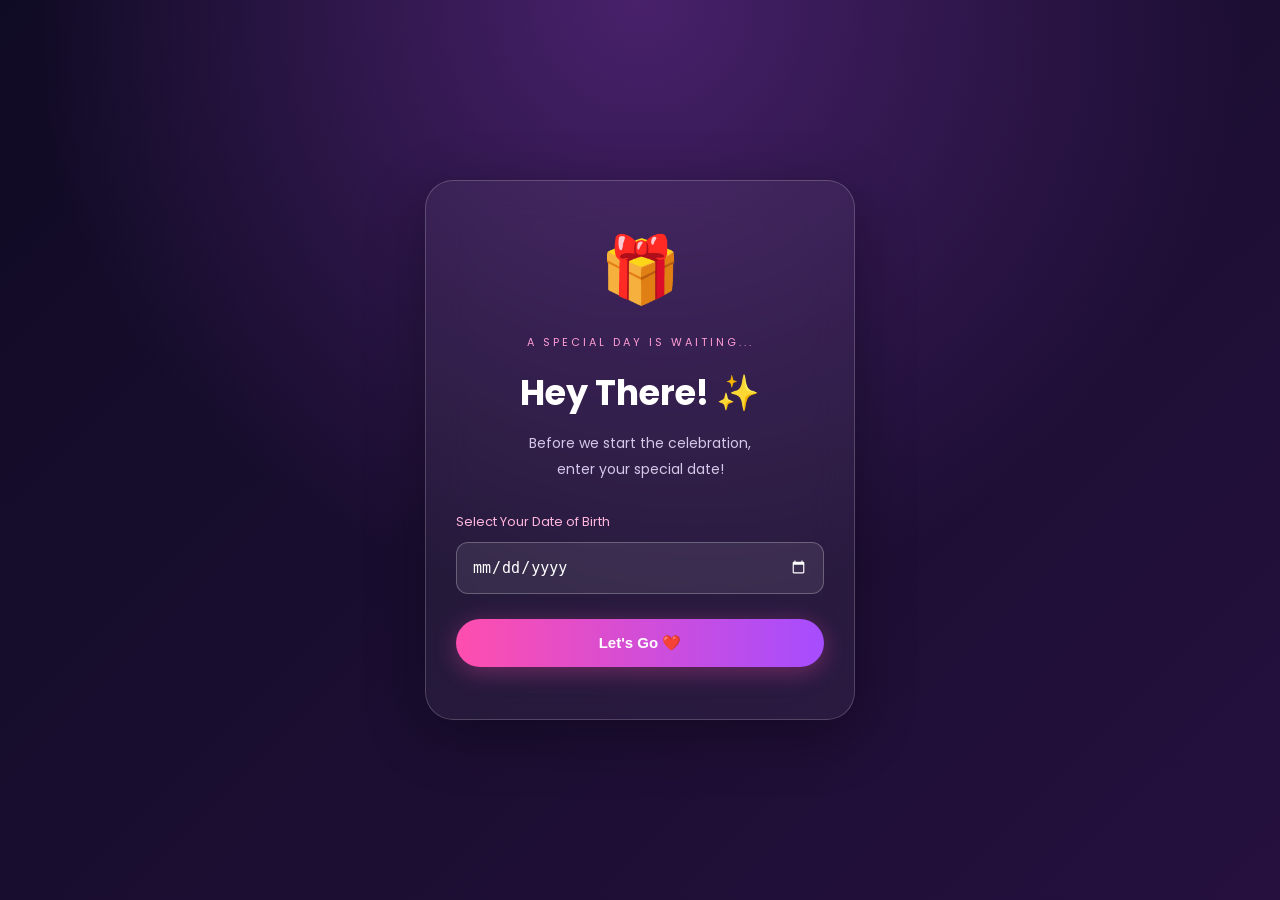
<file: New folder (2)/index .html>
<!DOCTYPE html>
<html lang="en">
<head>
    <meta charset="UTF-8">
    <meta name="viewport" content="width=device-width, initial-scale=1.0">
    <title>Happy Birthday Ali Haider</title>
    <link rel="stylesheet" href="style.css">
</head>
<body>

    <div class="stars"></div>

    <!-- DATE SCREEN -->
    <section id="dateScreen" class="screen active">
        <div class="date-card">
            <div class="gift-icon">🎁</div>
            <p class="small-text">A SPECIAL DAY IS WAITING...</p>

            <h1>Hey There! ✨</h1>
            <p class="subtitle">
                Before we start the celebration,<br>
                enter your special date!
            </p>

            <label for="birthdayDate">Select Your Date of Birth</label>
            <input type="date" id="birthdayDate">

            <button id="nextBtn">Let's Go ❤️</button>
            <p id="error" class="error"></p>
        </div>
    </section>

    <!-- BIRTHDAY SCREEN -->
    <section id="birthdayScreen" class="screen">
        <div id="balloons"></div>
        <div id="confetti"></div>

        <div class="birthday-content">
            <div class="sparkle">✨ 🎉 ✨</div>

            <p class="top-message">TODAY IS ALL ABOUT YOU!</p>

            <h1 class="happy-title">
                Happy Birthday
            </h1>

            <h2 class="name">Ali Haider</h2>

            <div class="cake">🎂</div>

            <p class="wish">
                May your life always be filled with
                happiness, success, love and endless
                beautiful memories.
            </p>

            <h3 class="final-message">
                Keep Shining! 🌟
            </h3>

            <button id="replayBtn">Celebrate Again 🎉</button>
        </div>
    </section>

    <script src="script.js"></script>
</body>
</html>
</file>
<file: New folder (2)/style.css>
@import url('https://fonts.googleapis.com/css2?family=Poppins:wght@300;400;500;600;700;800&display=swap');

* {
    margin: 0;
    padding: 0;
    box-sizing: border-box;
}

body {
    font-family: 'Poppins', sans-serif;
    background: #100b24;
    color: white;
    min-height: 100vh;
    overflow: hidden;
}

.screen {
    display: none;
    min-height: 100vh;
    width: 100%;
    position: relative;
    justify-content: center;
    align-items: center;
    text-align: center;
    padding: 20px;
    overflow: hidden;
}

.screen.active {
    display: flex;
    animation: fadeIn 1s ease;
}

#dateScreen {
    background:
        radial-gradient(circle at top, #48216b, transparent 55%),
        linear-gradient(135deg, #100b24, #25103e);
}

.date-card {
    width: 100%;
    max-width: 430px;
    padding: 40px 30px;
    border: 1px solid #ffffff30;
    border-radius: 28px;
    background: #ffffff0d;
    backdrop-filter: blur(20px);
    box-shadow: 0 15px 60px #00000055;
}

.gift-icon {
    font-size: 65px;
    margin-bottom: 15px;
    animation: float 2s infinite ease-in-out;
}

.small-text {
    color: #ff9dd5;
    font-size: 11px;
    letter-spacing: 3px;
    margin-bottom: 15px;
}

.date-card h1 {
    font-size: 35px;
    margin-bottom: 12px;
}

.subtitle {
    color: #d4c7e8;
    line-height: 1.8;
    font-size: 14px;
    margin-bottom: 30px;
}

label {
    display: block;
    text-align: left;
    font-size: 13px;
    margin-bottom: 10px;
    color: #ffb6dc;
}

input[type="date"] {
    width: 100%;
    padding: 15px;
    border: 1px solid #ffffff40;
    border-radius: 12px;
    background: #ffffff15;
    color: white;
    font-size: 15px;
    outline: none;
    color-scheme: dark;
}

button {
    border: none;
    cursor: pointer;
    color: white;
    background: linear-gradient(90deg, #ff4eae, #a64dff);
    padding: 15px 30px;
    border-radius: 30px;
    font-size: 15px;
    font-weight: 600;
    margin-top: 25px;
    width: 100%;
    transition: 0.3s;
    box-shadow: 0 5px 25px #ff4eae55;
}

button:hover {
    transform: translateY(-4px) scale(1.02);
    box-shadow: 0 10px 30px #ff4eae88;
}

.error {
    color: #ff8b9b;
    font-size: 12px;
    margin-top: 12px;
}

/* BIRTHDAY SCREEN */

#birthdayScreen {
    background:
        radial-gradient(circle at 50% 20%, #57246d, transparent 50%),
        linear-gradient(135deg, #140a2c, #301044, #160b2d);
}

.birthday-content {
    position: relative;
    z-index: 5;
    max-width: 650px;
    animation: zoomIn 1.2s ease;
}

.sparkle {
    font-size: 35px;
    animation: float 2s infinite;
}

.top-message {
    color: #ffc0e8;
    letter-spacing: 4px;
    font-size: 12px;
    margin-top: 25px;
}

.happy-title {
    font-size: clamp(35px, 8vw, 65px);
    font-weight: 800;
    margin-top: 20px;
    background: linear-gradient(90deg, #fff, #ff8ccc, #ffe5a6);
    -webkit-background-clip: text;
    -webkit-text-fill-color: transparent;
}

.name {
    font-size: clamp(35px, 9vw, 75px);
    color: #ff85ce;
    text-shadow: 0 0 30px #ff40a8;
    animation: glow 2s infinite alternate;
    margin-top: 5px;
}

.cake {
    font-size: 110px;
    margin: 20px 0;
    animation: cakeFloat 2s infinite ease-in-out;
}

.wish {
    color: #e8d9f5;
    max-width: 480px;
    margin: 0 auto;
    line-height: 2;
    font-size: 15px;
}

.final-message {
    font-size: 23px;
    color: #ffcae8;
    margin-top: 20px;
}

#replayBtn {
    max-width: 220px;
}

/* BALLOONS */

.balloon {
    position: absolute;
    bottom: -150px;
    font-size: 55px;
    animation: rise linear forwards;
    z-index: 2;
}

/* CONFETTI */

.confetti-piece {
    position: absolute;
    top: -15px;
    width: 9px;
    height: 15px;
    border-radius: 3px;
    animation: confettiFall linear forwards;
    z-index: 3;
}

@keyframes fadeIn {
    from { opacity: 0; }
    to { opacity: 1; }
}

@keyframes zoomIn {
    from {
        opacity: 0;
        transform: scale(0.7);
    }
    to {
        opacity: 1;
        transform: scale(1);
    }
}

@keyframes float {
    0%, 100% { transform: translateY(0); }
    50% { transform: translateY(-15px); }
}

@keyframes cakeFloat {
    0%, 100% { transform: translateY(0) rotate(-3deg); }
    50% { transform: translateY(-12px) rotate(3deg); }
}

@keyframes glow {
    from { text-shadow: 0 0 10px #ff40a8; }
    to { text-shadow: 0 0 35px #ff40a8, 0 0 60px #a64dff; }
}

@keyframes rise {
    to {
        transform: translateY(-120vh) rotate(20deg);
        opacity: 0;
    }
}

@keyframes confettiFall {
    to {
        transform: translateY(110vh) rotate(720deg);
        opacity: 0;
    }
}

@media(max-width: 480px) {
    .date-card {
        padding: 30px 22px;
    }

    .date-card h1 {
        font-size: 29px;
    }

    .cake {
        font-size: 85px;
    }

    .wish {
        font-size: 13px;
    }

    .top-message {
        font-size: 10px;
        letter-spacing: 2px;
    }
}
</file>
